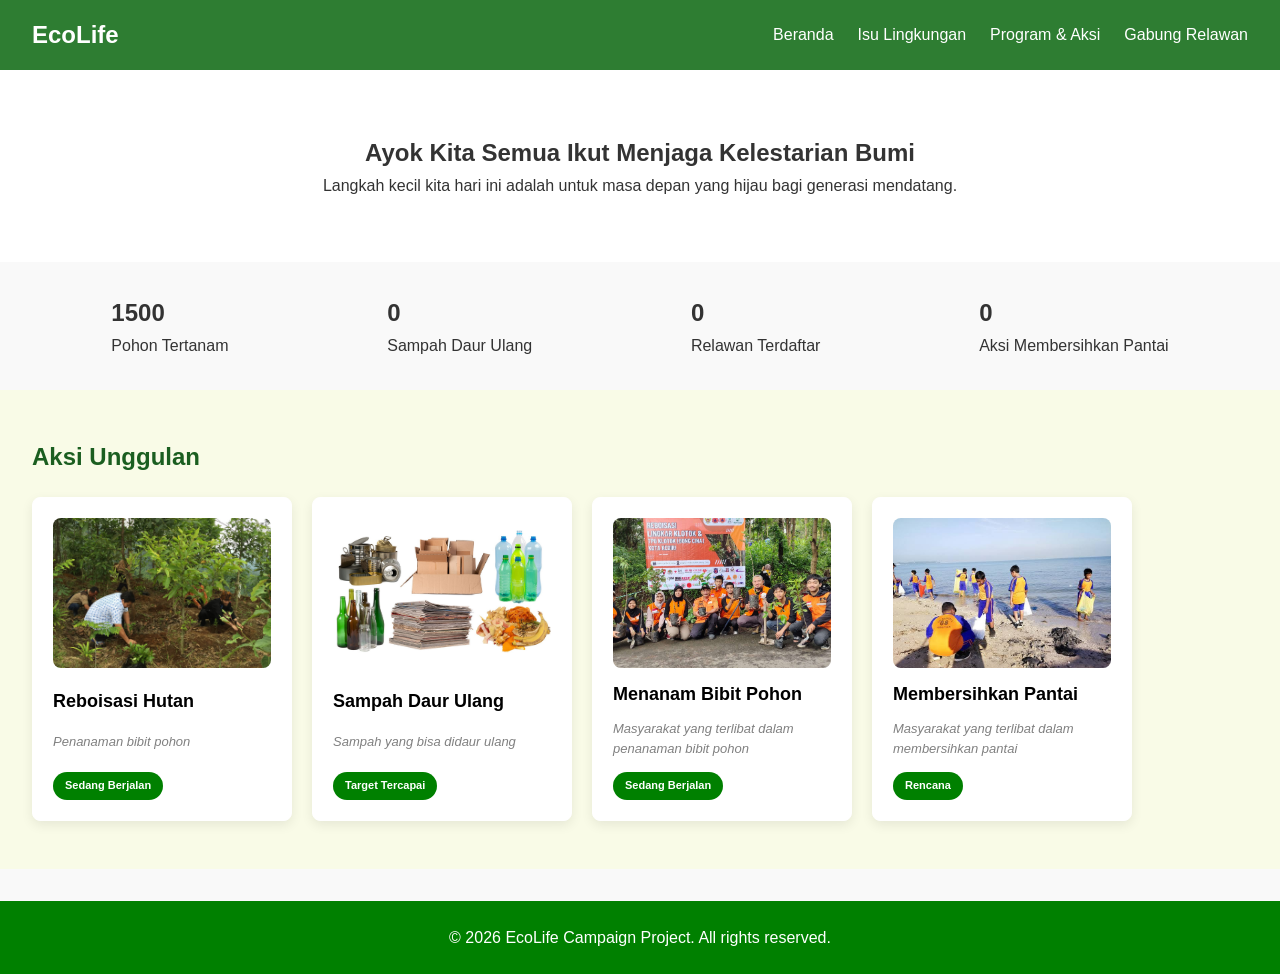
<file: index.html>
<!DOCTYPE html>
<html lang="id">
<head>
    <meta charset="UTF-8">
    <meta name="viewport" content="width=device-width, initial-scale=1.0">
    <title>EcoLife - Selamatkan Bumi Kita</title>
    <link rel="stylesheet" href="style.css">
</head>
<body>
    <header class="navbar">
        <div class="logo">EcoLife</div>
        <button id="menu-toggle" style="display:none;"></button>
        <ul class="nav-links" id="nav-links">
        <li><a href="index.html">Beranda</a></li>
        <li><a href="edukasi.html">Isu Lingkungan</a></li>
        <li><a href="aksi.html">Program & Aksi</a></li>
        <li><a href="relawan.html">Gabung Relawan</a></li>
    </ul>
</header>

    <main>
        <section class="hero" style="text-align: center; padding: 4rem 1rem; background: white;">
            <h1>Ayok Kita Semua Ikut Menjaga Kelestarian Bumi</h1>
            <p>Langkah kecil kita hari ini adalah untuk masa depan yang hijau bagi generasi mendatang.</p>
        </section>
        
        <section class="stats" style="display: flex; justify-content: space-around; padding: 2rem;">
            <div class="stat-item">
                <h2 id="counter-tree">0</h2>
                <p>Pohon Tertanam</p>
            </div>
                <div class="stat-item">
                <h2 id="counter-trash">0</h2>
                <p>Sampah Daur Ulang</p>
            </div>
            <div class="stat-item">
                <h2 id="counter-volunteers">0</h2>
                <p>Relawan Terdaftar</p>
            </div>
            <div class="stat-item">
                <h2 id="counter-actions">0</h2>
                <p>Aksi Membersihkan Pantai</p>
        </section>

        <section class="unggulan-section">
            <h2 class="section-title">Aksi Unggulan</h2>
            
            <div class="card-grid">
                <!-- Kartu 1 -->
                <div class="card">
                    <img src="reboisasi.jpg" alt="Reboisasi Hutan" class="card-img">
                    <h3 class="card-title">Reboisasi Hutan</h3>
                    <p class="card-subtitle">Penanaman bibit pohon</p>
                    <span class="badge badge-aktif">Sedang Berjalan</span>
                </div>

                <!-- Kartu 2 -->
                <div class="card">
                    <img src="sampah daur ulang.jpg" alt="Daur Ulang Sampah" class="card-img">
                    <h3 class="card-title">Sampah Daur Ulang</h3>
                    <p class="card-subtitle">Sampah yang bisa didaur ulang</p>
                    <span class="badge badge-selesai">Target Tercapai</span>
                </div>

                <!-- Kartu 3 -->
                <div class="card">
                    <img src="relawan.jpeg" alt="Aksi Menamam Bibit Pohon" class="card-img">
                    <h3 class="card-title">Menanam Bibit Pohon</h3>
                    <p class="card-subtitle">Masyarakat yang terlibat dalam penanaman bibit pohon</p>
                    <span class="badge badge-aktif">Sedang Berjalan</span>
                </div>

                <!-- Kartu 4 -->
                <div class="card">
                    <img src="membersihkan pantai.jpg" alt="Aksi Membersihkan Pantai" class="card-img">
                    <h3 class="card-title">Membersihkan Pantai</h3>
                    <p class="card-subtitle">Masyarakat yang terlibat dalam membersihkan pantai</p>
                    <span class="badge badge-aktif">Rencana</span>
                </div>
            </div>
        </section>
    </main>
    
    <footer class="footer">
        <p>&copy; 2026 EcoLife Campaign Project. All rights reserved.</p>
    </footer>

    <script src="script.js"></script>
</body>
</html>
</file>
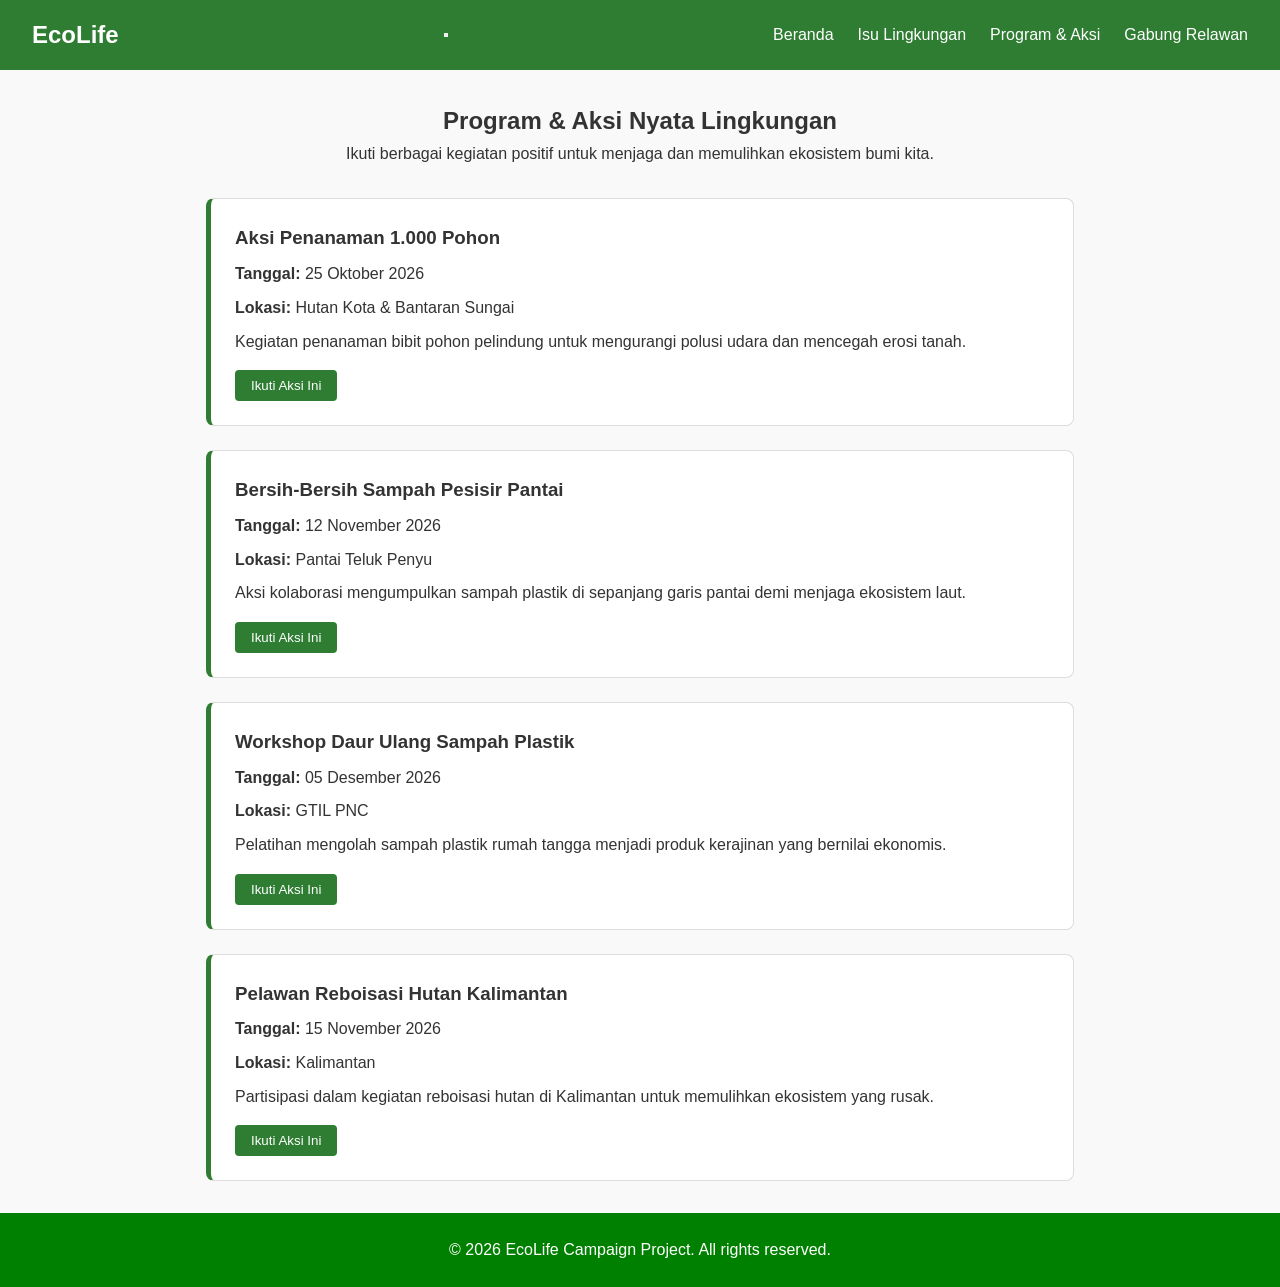
<file: aksi.html>
<!DOCTYPE html>
<html lang="id">
<head>
  <meta charset="UTF-8">
  <meta name="viewport" content="width=device-width, initial-scale=1.0">
  <title>Program & Aksi - EcoLife</title>
  <link rel="stylesheet" href="style.css">
</head>
<body>
  <!-- Navbar -->
  <header class="navbar">
    <div class="logo">EcoLife</div>
    <button id="menu-toggle" class="menu-toggle"></button>
    <ul class="nav-links" id="nav-links">
      <li><a href="index.html">Beranda</a></li>
      <li><a href="edukasi.html">Isu Lingkungan</a></li>
      <li><a href="aksi.html">Program & Aksi</a></li>
      <li><a href="relawan.html">Gabung Relawan</a></li>
    </ul>
  </header>

  <!-- Konten Utama Halaman Aksi -->
  <main style="max-width: 900px; margin: 2rem auto; padding: 0 1rem;">
    <section style="text-align: center; margin-bottom: 2rem;">
      <h1>Program & Aksi Nyata Lingkungan</h1>
      <p>Ikuti berbagai kegiatan positif untuk menjaga dan memulihkan ekosistem bumi kita.</p>
    </section>

    <section style="display: flex; flex-direction: column; gap: 1.5rem;">
      <!-- Kartu Program 1 -->
      <article style="background: white; border: 1px solid #ddd; padding: 1.5rem; border-radius: 8px; border-left: 5px solid #2e7d32;">
        <h3>Aksi Penanaman 1.000 Pohon</h3>
        <p style="margin: 0.5rem 0;"><strong>Tanggal:</strong> 25 Oktober 2026</p>
        <p style="margin-bottom: 0.5rem;"><strong>Lokasi:</strong> Hutan Kota & Bantaran Sungai</p>
        <p>Kegiatan penanaman bibit pohon pelindung untuk mengurangi polusi udara dan mencegah erosi tanah.</p>
        <button class="btn-aksi" data-event="Aksi Penanaman 1.000 Pohon" style="margin-top: 1rem; padding: 0.5rem 1rem; background: #2e7d32; color: white; border: none; border-radius: 4px; cursor: pointer;">Ikuti Aksi Ini</button>
      </article>

      <!-- Kartu Program 2 -->
      <article style="background: white; border: 1px solid #ddd; padding: 1.5rem; border-radius: 8px; border-left: 5px solid #2e7d32;">
        <h3>Bersih-Bersih Sampah Pesisir Pantai</h3>
        <p style="margin: 0.5rem 0;"><strong>Tanggal:</strong> 12 November 2026</p>
        <p style="margin-bottom: 0.5rem;"><strong>Lokasi:</strong> Pantai Teluk Penyu</p>
        <p>Aksi kolaborasi mengumpulkan sampah plastik di sepanjang garis pantai demi menjaga ekosistem laut.</p>
        <button class="btn-aksi" data-event="Bersih-Bersih Sampah Pesisir Pantai" style="margin-top: 1rem; padding: 0.5rem 1rem; background: #2e7d32; color: white; border: none; border-radius: 4px; cursor: pointer;">Ikuti Aksi Ini</button>
      </article>

      <!-- Kartu Program 3 -->
      <article style="background: white; border: 1px solid #ddd; padding: 1.5rem; border-radius: 8px; border-left: 5px solid #2e7d32;">
        <h3>Workshop Daur Ulang Sampah Plastik</h3>
        <p style="margin: 0.5rem 0;"><strong>Tanggal:</strong> 05 Desember 2026</p>
        <p style="margin-bottom: 0.5rem;"><strong>Lokasi:</strong> GTIL PNC</p>
        <p>Pelatihan mengolah sampah plastik rumah tangga menjadi produk kerajinan yang bernilai ekonomis.</p>
        <button class="btn-aksi" data-event="Workshop Daur Ulang Sampah Plastik" style="margin-top: 1rem; padding: 0.5rem 1rem; background: #2e7d32; color: white; border: none; border-radius: 4px; cursor: pointer;">Ikuti Aksi Ini</button>
      </article>

      <!-- Kartu Program 4 -->
      <article style="background: white; border: 1px solid #ddd; padding: 1.5rem; border-radius: 8px; border-left: 5px solid #2e7d32;">
        <h3>Pelawan Reboisasi Hutan Kalimantan</h3>
        <p style="margin: 0.5rem 0;"><strong>Tanggal:</strong> 15 November 2026</p>
        <p style="margin-bottom: 0.5rem;"><strong>Lokasi:</strong> Kalimantan</p>
        <p>Partisipasi dalam kegiatan reboisasi hutan di Kalimantan untuk memulihkan ekosistem yang rusak.</p>
        <button class="btn-aksi" data-event="Pelawan Reboisasi Hutan Kalimantan" style="margin-top: 1rem; padding: 0.5rem 1rem; background: #2e7d32; color: white; border: none; border-radius: 4px; cursor: pointer;">Ikuti Aksi Ini</button>
      </article>

    </section>
  </main>

  <!-- Footer -->
  <footer class="footer">
    <p>&copy; 2026 EcoLife Campaign Project. All rights reserved.</p>
  </footer>

  <script src="script.js"></script>
</body>
</html>
</file>
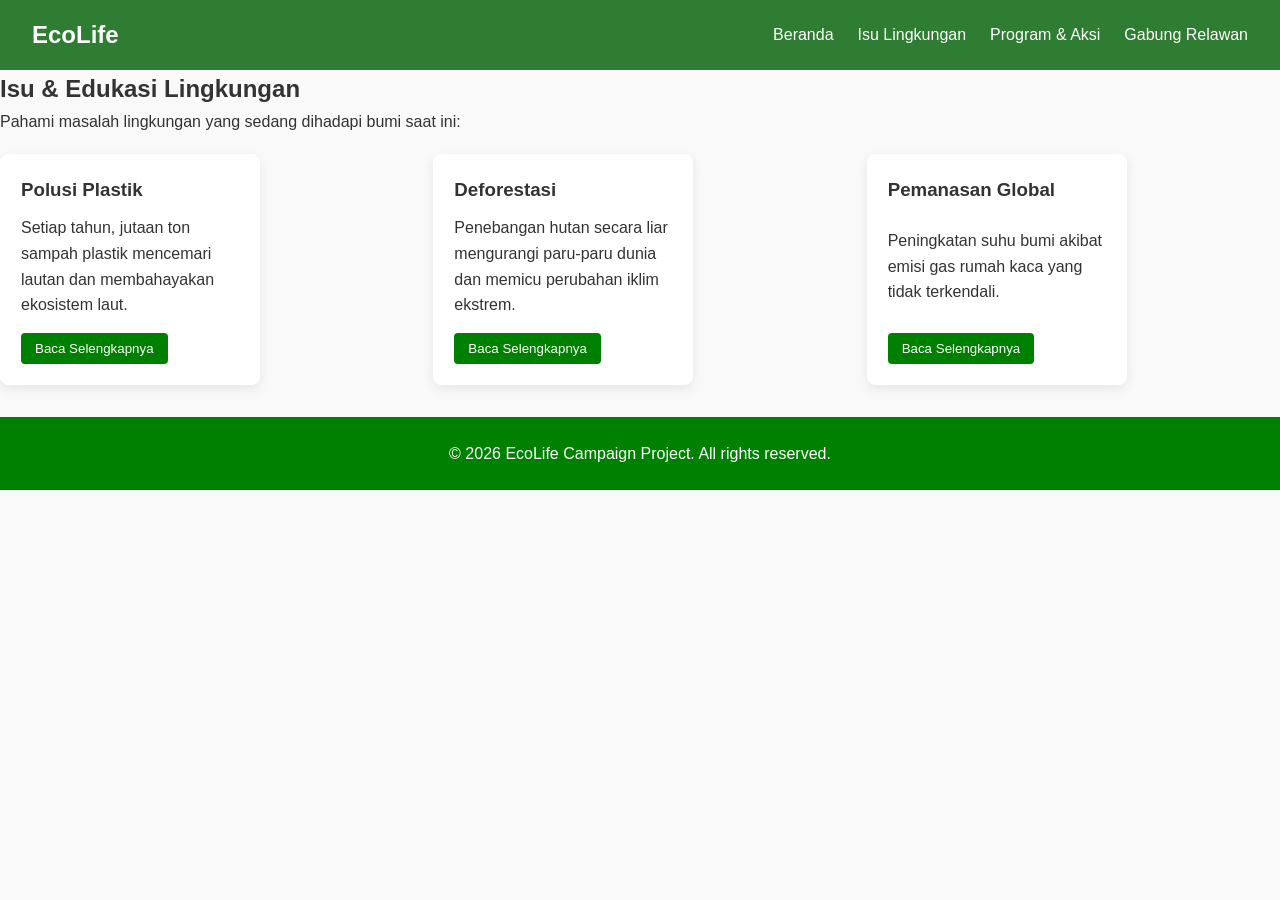
<file: edukasi.html>
<!doctype html>
<html lang="id">
<head>
  <meta charset="UTF-8" />
  <meta name="viewport" content="width=device-width, initial-scale=1.0" />
  <title>Isu Lingkungan | EcoLife</title>
  <link rel="stylesheet" href="style.css" />
</head>
<body>
  <!-- Header  navbar-->
  <header class="navbar">
    <h1 class="logo">EcoLife</h1>
    <nav>
      <ul class="nav-links">
        <li><a href="index.html">Beranda</a></li>
        <li><a href="edukasi.html">Isu Lingkungan</a></li>
        <li><a href="aksi.html">Program & Aksi</a></li>
        <li><a href="relawan.html">Gabung Relawan</a></li>
      </ul>
    </nav>
  </header>

  <!-- Menggunakan Grid -->
  <main>
    <h2>Isu & Edukasi Lingkungan</h2>
    <p>Pahami masalah lingkungan yang sedang dihadapi bumi saat ini:</p>


    <div class="grid-card">
      <div class="card">
        <h3>Polusi Plastik</h3>
        <p>Setiap tahun, jutaan ton sampah plastik mencemari lautan dan membahayakan ekosistem laut.</p>
        
        <!-- Info tambahan -->
        <p class="info-tambahan">
        <strong>Info:</strong> Plastik butuh waktu ratusan tahun untuk terurai. Solusinya, kurangi penggunaan plastik sekali pakai dan gunakan alternatif bahan yang ramah lingkungan.
        </p>

        <p class="info-tambahannews">
        <strong>Info1:</strong> berita dari news
        </p>

        <button class="btn-detail" type="button" data-isu="Plastik">Baca Selengkapnya</button>
      </div>


      <div class="card">
        <h3>Deforestasi</h3>
        <p>Penebangan hutan secara liar mengurangi paru-paru dunia dan memicu perubahan iklim ekstrem.</p>

        <p class="info-tambahan">
        <strong>Info:</strong> Hilangnya hutan mengancam habitat satwa liar. Solusinya adalah mendukung gerakan reboisasi dan tebang tanam.
        </p>

        <p class="info-tambahannews">
        <strong>Info1:</strong> berita dari news
        </p>
    
        <button class="btn-detail" type="button" data-isu="Deforestasi">Baca Selengkapnya</button>
      </div>


      <div class="card">
        <h3>Pemanasan Global</h3>
        <p>Peningkatan suhu bumi akibat emisi gas rumah kaca yang tidak terkendali.</p>

        <p class="info-tambahan">
        <strong>Info:</strong> peningkatan gas rumah kaca mengakibatkan peningkatan suhu bumi sehingga dapat menyebabkan penipisan atmosfer, oleh karna itu kita perlu melakukan sesuatu untuk mengurangi emisi gas rumah kaca.
        peningkatan ini harus di tekankan agar tidak menyebabkan dampak buruk bagi lingkungan dan atmosfer bumi yang terus menipis
        </p>
       
        

        <button class="btn-detail" type="button" data-isu="Pemanasan Global">Baca Selengkapnya</button>
      </div>
    </div>
  </main>

   <footer class="footer">
        <p>&copy; 2026 EcoLife Campaign Project. All rights reserved.</p>
    </footer>

  <script src="script.js"></script>
</body>
</html>
<!-- Info tambahan -->
</file>
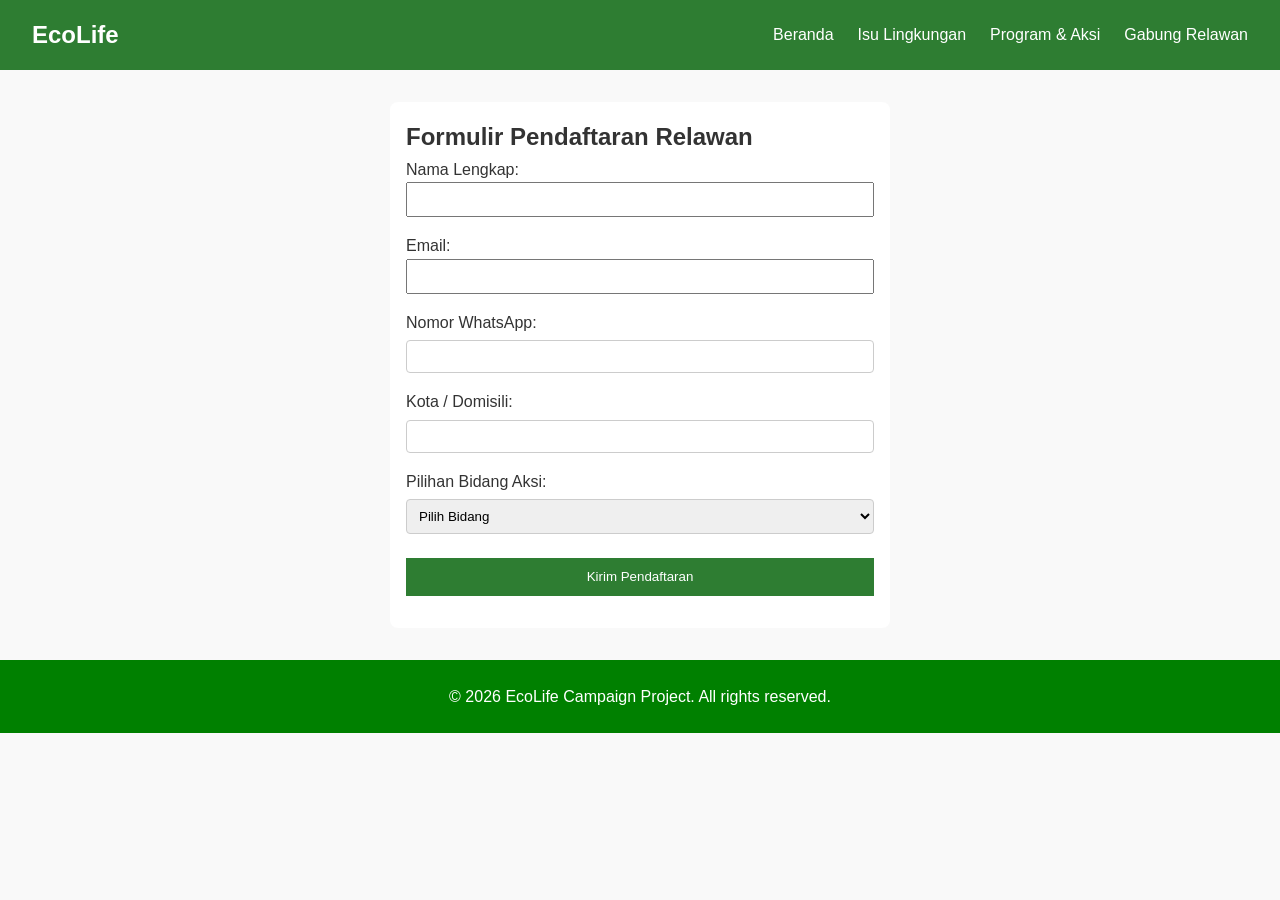
<file: relawan.html>
<!DOCTYPE html>
<html lang="id">
<head>
    <meta charset="UTF-8">
    <meta name="viewport" content="width=device-width, initial-scale=1.0">
    <title>Gabung Relawan - EcoLife</title>
    <link rel="stylesheet" href="style.css">
</head>
<body>
    <header class="navbar">
    <div class="logo">EcoLife</div>
    <ul class="nav-links">
        <li><a href="index.html">Beranda</a></li>
        <li><a href="edukasi.html">Isu Lingkungan</a></li>
        <li><a href="aksi.html">Program & Aksi</a></li>
        <li><a href="relawan.html">Gabung Relawan</a></li>
    </ul>
    </header>

<main style="max-width: 500px; margin: 2rem auto; padding: 1rem; background: white; border-radius: 8px;">
    <h2>Formulir Pendaftaran Relawan</h2>

    <form id="form-relawan">
        <div style="margin-bottom: 1rem;">
        <label for="nama">Nama Lengkap:</label><br>
        <input type="text" id="nama" style="width: 100%; padding: 0.5rem;" required>
        </div>

        <div style="margin-bottom: 1rem;">
        <label for="email">Email:</label><br>
        <input type="email" id="email" style="width: 100%; padding: 0.5rem;" required>
        </div>
        
        <div style="margin-bottom: 1rem;">
            <label for="whatsapp">Nomor WhatsApp:</label><br>
            <input type="tel" id="whatsapp" style="width: 100%; padding: 0.5rem; margin-top: 0.3rem; border: 1px solid #ccc; border-radius: 4px;" required>
        </div>

        <!-- Menggunakan ID "domisili" agar cocok dengan script.js -->
        <div style="margin-bottom: 1rem;">
            <label for="domisili">Kota / Domisili:</label><br>
            <input type="text" id="domisili" style="width: 100%; padding: 0.5rem; margin-top: 0.3rem; border: 1px solid #ccc; border-radius: 4px;" required>
        </div>

        <div style="margin-bottom: 1.5rem;">
            <label for="bidang">Pilihan Bidang Aksi:</label><br>
            <select id="bidang" required style="width: 100%; padding: 0.5rem; margin-top: 0.3rem; border: 1px solid #ccc; border-radius: 4px;">
                <option value="">Pilih Bidang</option>
                <option value="Reboisasi & Penanaman Pohon">Reboisasi & Penanaman Pohon</option>
                <option value="Edukasi Pengelolaan Sampah">Edukasi Pengelolaan Sampah</option>
                <option value="Aksi Bersih Pantai & Sungai">Aksi Bersih Pantai & Sungai</option>
                <option value="lainnya">Lainnya (Ketik sendiri)</option>
            </select>
        </div>

        <!-- Wrapper input teks tambahan untuk opsi "lainnya" -->
        <div id="wrapper-bidang-lain" style="margin-bottom: 1.5rem; display: none;">
            <label for="bidang-lain">Tuliskan Bidang Aksi Lainnya:</label><br>
            <input type="text" id="bidang-lain" placeholder="Contoh: Kampanye Hemat Energi" style="width: 100%; padding: 0.5rem; margin-top: 0.3rem; border: 1px solid #ccc; border-radius: 4px;">
        </div>
        
        <button type="submit" style="width: 100%; padding: 0.7rem; background: #2e7d32; color: white; border: none; cursor: pointer;">Kirim Pendaftaran</button>
    </form>
    <p id="pesan-form" style="margin-top: 1rem; color: green;"></p>
</main>

<footer class="footer">
    <p>&copy; 2026 EcoLife Campaign Project. All rights reserved.</p>
</footer>

<script src="script.js"></script>
</body>
</html>
</file>
<file: style.css>
/* Styling Umum, Navbar, & Footer (Satu file CSS untuk seluruh halaman) */
* {
  margin: 0;
  padding: 0;
  box-sizing: border-box;
  font-family: 'Segoe UI', Tahoma, Geneva, Verdana, sans-serif;
}

body {
  line-height: 1.6;
  color: #333;
  background-color: #f9f9f9;
}

.navbar {
  display: flex;
  justify-content: space-between;
  align-items: center;
  background-color: #2e7d32;
  padding: 1rem 2rem;
  color: white;
}

.navbar .logo { 
  font-size: 1.5rem;
  font-weight: bold;
}

.nav-links {
  display: flex;
  list-style: none;
  gap: 1.5rem;
}

.nav-links a {
  color: white;
  text-decoration: none;
  font-weight: 500;
}

.nav-links a:hover {
  text-decoration: underline;
}

/* Styling Section Aksi Unggulan */
.unggulan-section {
  padding: 3rem 2rem;
  background: #f9fbe7;
}

.section-title {
  font-size: 24px;
  color: #1b5e20;
  margin-bottom: 20px;
  font-weight: bold;
}

/* Mengatur kotak kartu agar sejajar ke samping (Flexbox) */
.card-grid {
  display: flex;
  gap: 20px;
  flex-wrap: wrap;
}

/* Desain satu kartu individual */
.card {
  background: white;
  border-radius: 12px;
  padding: 15px;
  width: 260px;
  box-shadow: 0 4px 12px rgba(0, 0, 0, 0.08);
  display: flex;
  flex-direction: column;
}

/* Styling gambar di dalam kartu */
.card-img {
  width: 100%;
  height: 150px;
  object-fit: cover;
  border-radius: 8px;
}

/* Judul kartu */
.card-title {
  font-size: 18px;
  color: black;
  margin-top: 12px;
  margin-bottom: 4px;
}

/* Sub-teks / deskripsi singkat */
.card-subtitle {
  font-size: 13px;
  color: gray;
  font-style: italic;
  margin: 0 0 12px 0;
}

/* Desain badge / label pill di bawah */
.badge {
  display: inline-block;
  padding: 5px 12px;
  font-size: 11px;
  font-weight: bold;
  color: white;
  border-radius: 20px;
  width: fit-content;
}

/* Warna badge aktif (hijau) */
.badge-aktif {
  background-color: green;
}

/* Warna badge selesai/khusus (merah/oranye ala tag penting) */
.badge-selesai {
  background-color: green;
}

.footer {
  text-align: center;
  padding: 1.5rem;
  background-color: green;
  color: white;
  margin-top: 2rem;
}

/* Responsive Navbar */
@media (max-width: 768px) {
  .nav-links {
    flex-direction: column;
    display: none;
    width: 100%;
    margin-top: 1rem;
  }
  .nav-links.active {
    display: flex;
  }
  .navbar {
    flex-wrap: wrap;
  }
}
/* bagian anggota edukasi (menambahkan gird) */
.grid-card {
  display: grid;
  grid-template-columns: repeat(auto-fit, minmax(240px, 1fr));
  gap: 20px;
  margin-top: 20px;
}

.card {
  background-color: white;
  border: 1px solid white;
  border-radius: 8px;
  padding: 20px;
  display: flex;
  flex-direction: column;
  justify-content: space-between;
}

.card h3 {
  margin-bottom: 10px;
}

.btn-detail {
  margin-top: 15px;
  padding: 8px 14px;
  background-color: green;
  color: white;
  border: none;
  border-radius: 4px;
  cursor: pointer;
  align-self: flex-start;
}

.btn-detail:hover {
  background-color: #1b5e20;
}

/* css untuk info selengkapnya pada bagian edukasi.html */
.info-tambahan {
  display: none; 
  margin-top: 10px; 
  color: #2e7d32; 
  font-size: 0.9rem;
}
/* css untuk info selengkapnya pada bagian edukasi.html */
.info-tambahannews{
  display: none; 
  margin-top: 10px; 
  color: #2e7d32; 
  font-size: 0.9rem;
}
</file>
